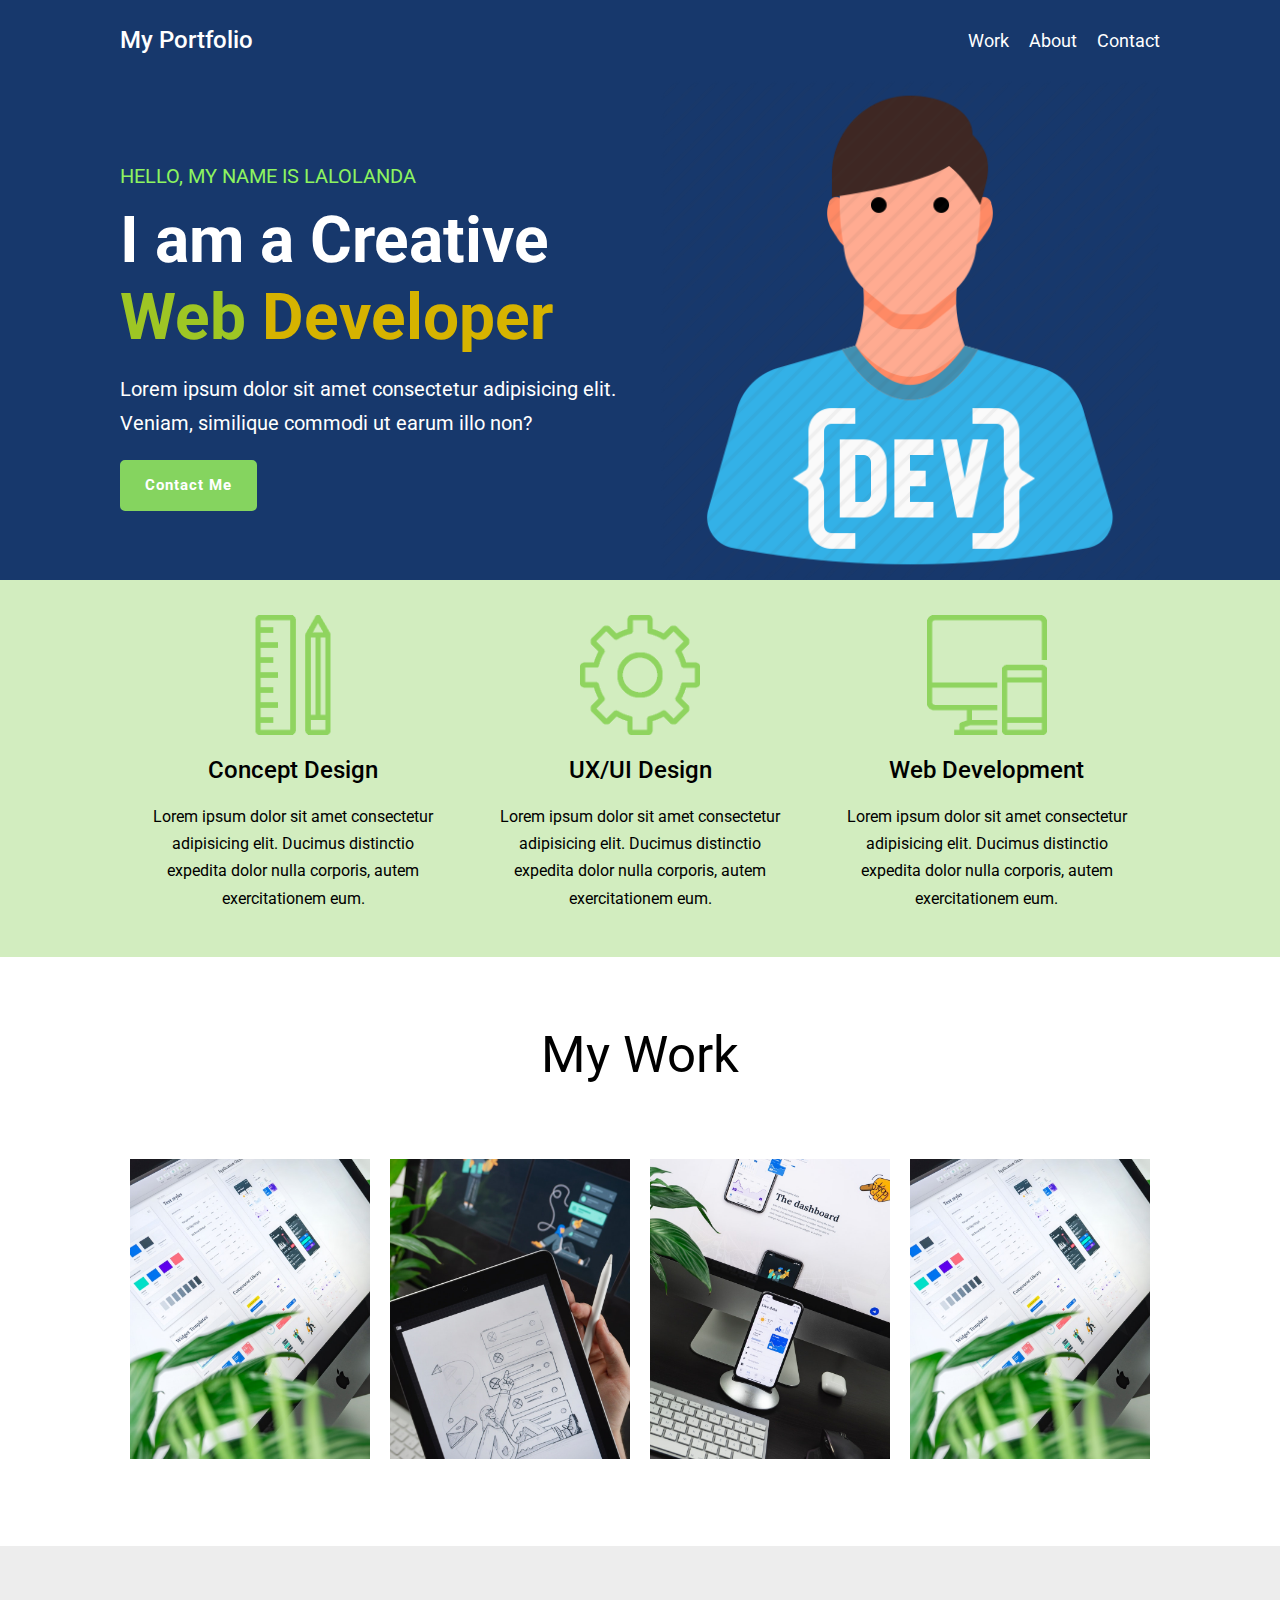
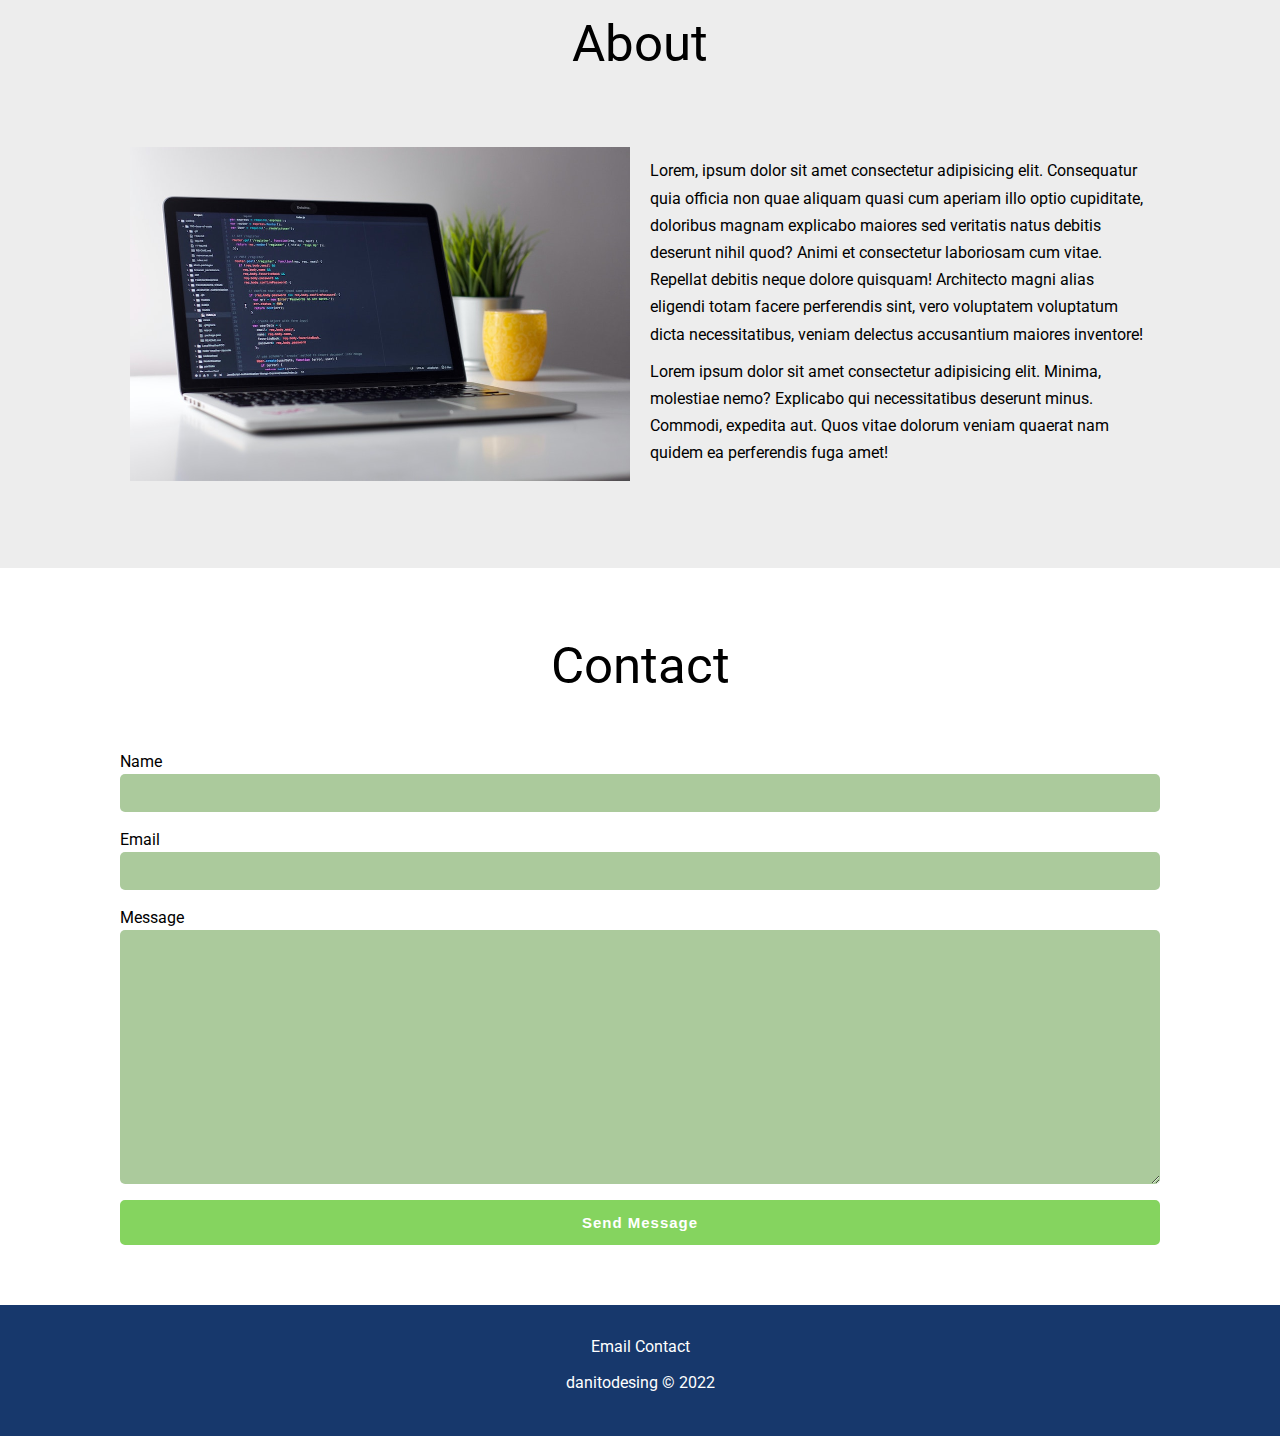
<file: portfolio_flex_id_base/index.html>
<!DOCTYPE html>
<html lang="es">
<head>
    <meta charset="UTF-8">
    <meta http-equiv="X-UA-Compatible" content="IE=edge">
    <meta name="viewport" content="width=device-width, initial-scale=1.0">
    <title>Portfolio01</title>
    <link rel="stylesheet" href="css/estilos.css">
</head>
<body>
    <nav class="navbar">
        <div class="container">
            <div class="logo">My Portfolio</div>
            <ul class="nav"> 
                <li><a href="#work">Work</a></li>
                <li><a href="#about">About</a></li>
                <li><a href="#contact">Contact</a></li>
            </ul>
        </div>
    </nav>

    <header class="mainheader">
        <div class="container">
            <div class="showcase">
                <p class="large txt-title">Hello, My Name Is Lalolanda</p>
                <h1>I am a Creative <span class="modifier"> Web <span class="modifier-yellow">Developer</span></span></h1>
                <p class="large">Lorem ipsum dolor sit amet consectetur adipisicing elit. Veniam, similique commodi ut earum illo non?</p>
                <a href="#contact" class="btn btn-green">Contact Me</a>
            </div>
            <img src="img/showcase.png" alt="" class="showcase--img">
        </div>
    </header>

    <section class="features">
        <div class="container">
            <div class="box">
               <img src="img/icon-1.png" alt="">
                <h4>Concept Design</h4>
                <p>Lorem ipsum dolor sit amet consectetur adipisicing elit. Ducimus distinctio expedita dolor nulla corporis, autem exercitationem eum.</p>
            </div>

            <div class="box">
                <img src="img/icon-2.png" alt="">
                 <h4>UX/UI Design</h4>
                 <p>Lorem ipsum dolor sit amet consectetur adipisicing elit. Ducimus distinctio expedita dolor nulla corporis, autem exercitationem eum.</p>
             </div>

             <div class="box">
                <img src="img/icon-3.png" alt="">
                 <h4>Web Development</h4>
                 <p>Lorem ipsum dolor sit amet consectetur adipisicing elit. Ducimus distinctio expedita dolor nulla corporis, autem exercitationem eum.</p>
             </div>

        </div>
    </section>

    <section id="work">
        <div class="container">
            <h2 class="display-1">My Work</h2>
            <div class="work-row">
                <div class="work-row-box">
                    <img src="img/portfolio-1.jpg" alt="">
                </div>
                <div class="work-row-box">
                    <img src="img/portfolio-2.jpg" alt="">
                </div>
                <div class="work-row-box">
                    <img src="img/portfolio-3.jpg" alt="">
                </div>
                <div class="work-row-box">
                    <img src="img/portfolio-1.jpg" alt="">
                </div>
            </div>
        </div>
    </section>

    <section id="about">
        <div class="container">
            <h2 class="display-1">About</h2>
            <div class="about-row">
                <div class="about-row-box">
                    <img src="img/about.jpg" alt="">
                </div>
                <div class="about-row-box">
                    <p>Lorem, ipsum dolor sit amet consectetur adipisicing elit. Consequatur quia officia non quae aliquam quasi cum aperiam illo optio cupiditate, doloribus magnam explicabo maiores sed veritatis natus debitis deserunt nihil quod? Animi et consectetur laboriosam cum vitae. Repellat debitis neque dolore quisquam! Architecto magni alias eligendi totam facere perferendis sint, vero voluptatem voluptatum dicta necessitatibus, veniam delectus accusantium maiores inventore!</p>
                    <p>Lorem ipsum dolor sit amet consectetur adipisicing elit. Minima, molestiae nemo? Explicabo qui necessitatibus deserunt minus. Commodi, expedita aut. Quos vitae dolorum veniam quaerat nam quidem ea perferendis fuga amet!</p>
                </div>
            </div>
        </div>

    </section>
    <section id="contact">
        <div class="container">
            <h2 class="display-1">Contact</h2>
            <form action="">
                <div class="form-group">
                    <label for="name">Name</label>
                    <input type="text" class="form-control">
                </div>
                <div class="form-group">
                    <label for="email">Email</label>
                    <input type="text" class="form-control">
                </div>
                <div class="form-group">
                    <label for="message">Message</label>
                    <textarea name="messaje" id="" cols="30" rows="10" class="form-control"></textarea>
                </div>
                <button class="btn btn-green">Send Message</button>
            </form>
        </div>
    </section>
    <footer id="main-footer">
        <div class="container">
            <a href="mailto:danitodesing@gmail.com?Subject=Interesado%20en%20tus%20servicios" class="a-modifier">Email Contact</a>
            <p class="footer--text">danitodesing &copy; 2022</p>
        </div>
    </footer>
</body>
</html>
</file>
<file: portfolio_flex_id_base/css/estilos.css>
@import url('https://fonts.googleapis.com/css2?family=Roboto:wght@100;300;400;500;700;900&display=swap');

/*Reset*/
* {
    margin: 0;
    padding: 0;
    box-sizing: border-box;
}

/*Main styling*/
html,
body {
    font-family: 'Roboto', sans-serif;
    line-height: 1.5;
    scroll-behavior: smooth;
}

h1 {
    font-size: 2.5rem;
}
h2 {
    font-size: 2rem;
}
h3 {
    font-size: 1.75rem;
}
h4 {
    font-size: 1.5rem;
}
h5 {
    font-size: 1.25rem;
}

h1,
h2,
h3,
h4,
h5,
h6 {
    margin-bottom: 15px;
}
ul {
    list-style: none;
}
p {
    font-size: 1rem;
    margin: 10px 0;
    line-height: 1.7em;
}
a {
    text-decoration: none;
}

/*Utility Classes*/
.container {
    max-width: 1100px;
    margin: 0 auto;
    padding: 0 30px;
}

.large {
    font-size: 20px;
}

.display-1 {
    font-size: 3.2rem;
    font-weight: 400;
    text-align: center;
    padding-bottom: 30px;
}

.btn {
    display: inline-block;
    font-size: 15px;
    padding: 12px 23px;
    cursor: pointer;
    font-weight: bold;
    letter-spacing: 1px;
    border-radius: 5px;
}

.btn-green {
    background: #85d45f;
    border: 2px solid #85d45f;
    color: #fff;
}

.btn-green:hover {
    background: #fff;
    border: 2px solid #85d45f;
    color: #85d45f;
}

/* Navbar */

.navbar {
    background: #17386c;
    color: #fff;
    height: 80px;
}

.navbar .logo {
    font-size: x-large;
    font-weight: 500;
}

.navbar a {
    color: #fff;
    font-size: 18px;
    font-weight: 400;
}

.navbar a:hover {
    color: lightblue;
}

.navbar .container {
    display: flex;
    justify-content: space-between;
    align-items: center;
    height: 100%;
}

.navbar ul {
    display: flex;
}

.navbar ul li {
    margin-left: 20px;
}

/* Mainheader */
.mainheader {
    background: #17386c;
    color: #fff;
    min-height: 400px;
}

.mainheader .txt-title {
    color: #8df45f;
    text-transform: uppercase;
}

.modifier {
    color: #9EC624;
}

.modifier-yellow {
    color: #d6b300;
}

.mainheader img {
    max-width: 500px;
}

.mainheader .btn {
    margin-top: 10px;
}

.mainheader h1 {
    font-size: 4rem;
    font-weight: bold;
    line-height: 1.2;
}

.mainheader .container {
    display: flex;
    align-items: center;
    justify-content: space-between;
}

/* Features */

.features {
    background: #d2edbf;
    color: #000;
}

.features .container {
    display: flex;
}

.features .box {
    flex: 1;
    margin: 20px 10px;
    padding: 15px 20px;
    text-align: center;
}

.features .box img {
    height: 120px;
}

.features .box h4 {
    font-weight: 500;
    padding-top: 10px;
}

/* My Work */
#work {
    padding: 60px 0;
}

.work-row {
    display: flex;
}

.work-row img {
    width: 100%;
}

.work-row-box {
    flex: 1;
    margin: 20px 10px;
}

/* About */
#about {
    padding: 60px 0;
    background: #ededed;
}

.about-row {
    display: flex;
}

.about-row img {
    width: 100%;
}

.about-row-box {
    flex: 1;
    margin: 20px 10px;
}

/* Contact */

#contact {
    padding: 60px 0;
}

form .form-group {
    margin-bottom: 16px;
}

form .form-control {
    display: block;
    width: 100%;
    padding: 7px 12px;
    font-size: 1rem;
    line-height: 1.5;
    background: #abca9c;
    border: none;
    border-radius: 5px;
}

form .btn {
    width: 100%;
}

/* Footer */
#main-footer {
    background: #17386c;
    text-align: center;
    padding: 30px;
}

.a-modifier {
    color: #fff;
    
}

.footer--text {
    color: #fff;
}

/* Responsive */
@media (max-width: 768px) {
	.mainheader .container {
        
		flex-direction: column;
		padding-top: 20px;
		text-align: center;
	}
    .navbar .container{
        flex-direction: column;
    }

    .container .showcase--img {
        width: 250px;
    }

	.features .container,
	.about-row {
		display: block;
		text-align: center;
	}
}
</file>
